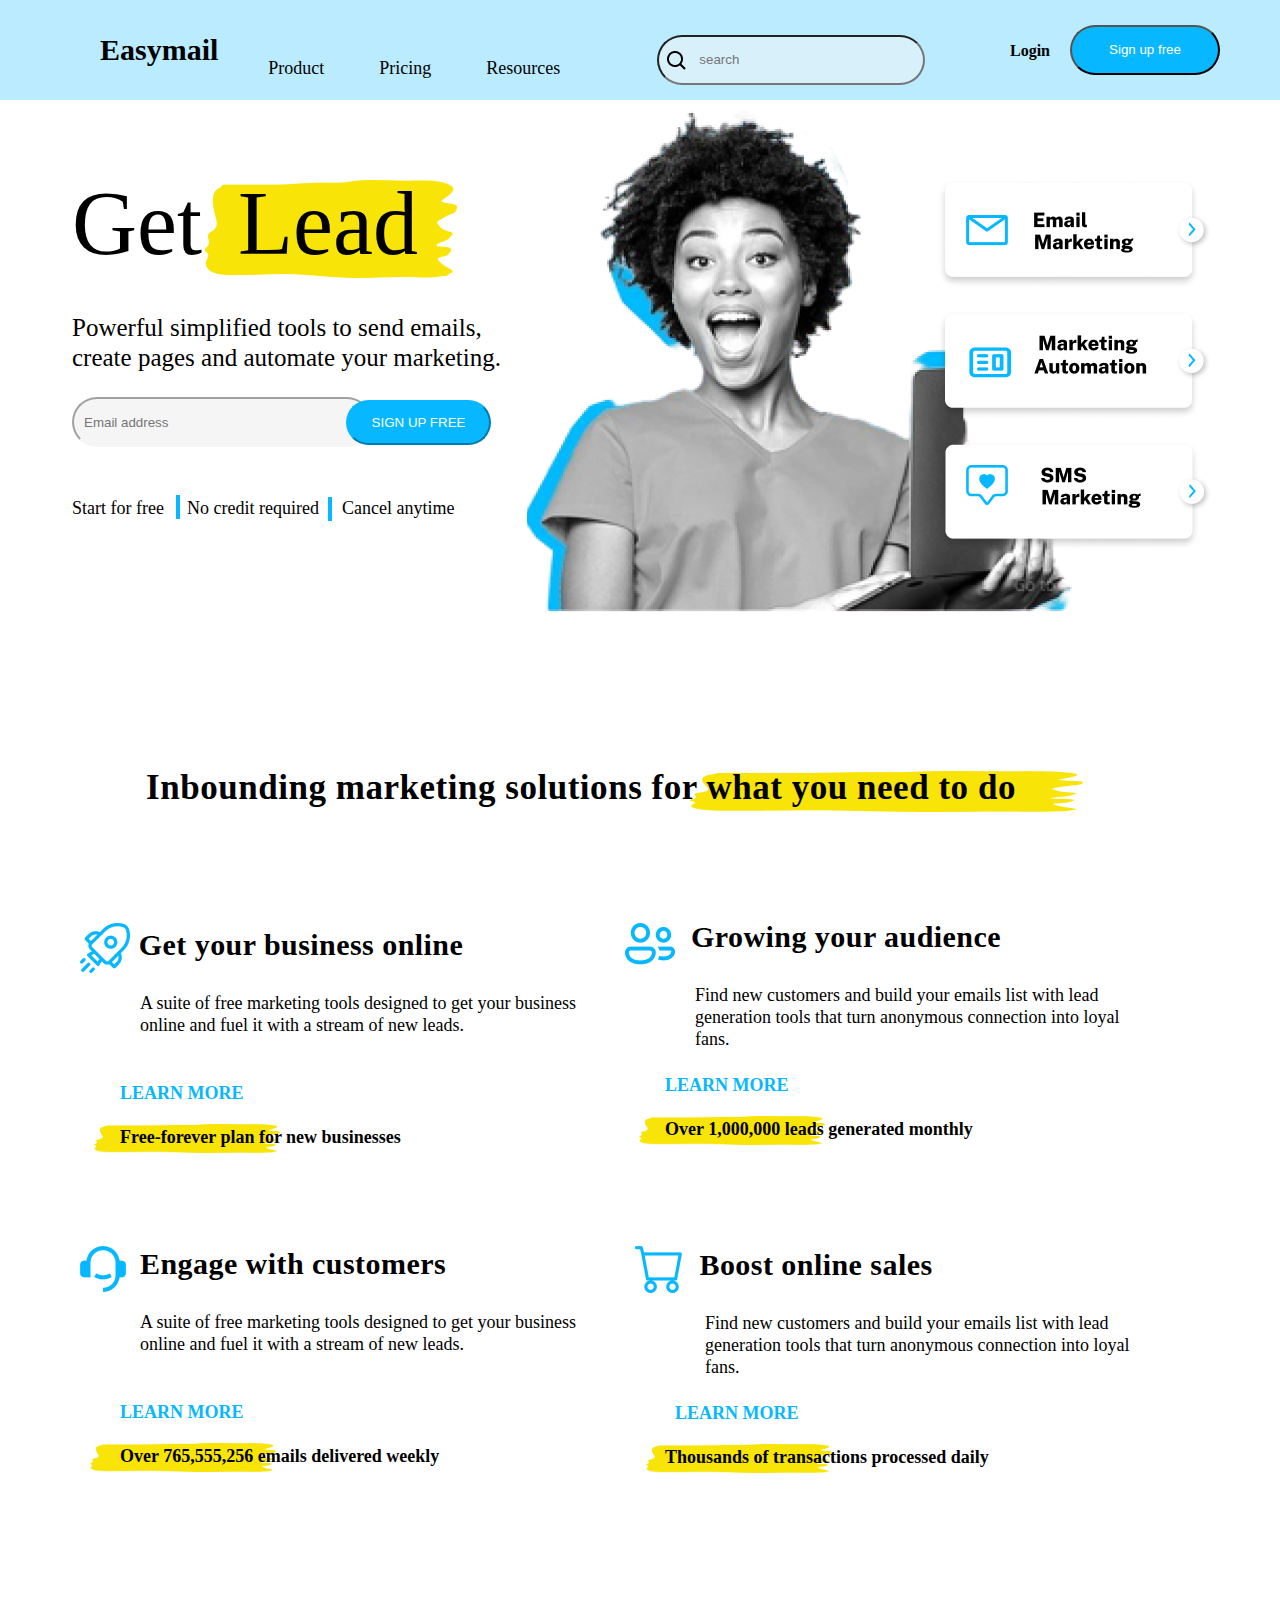
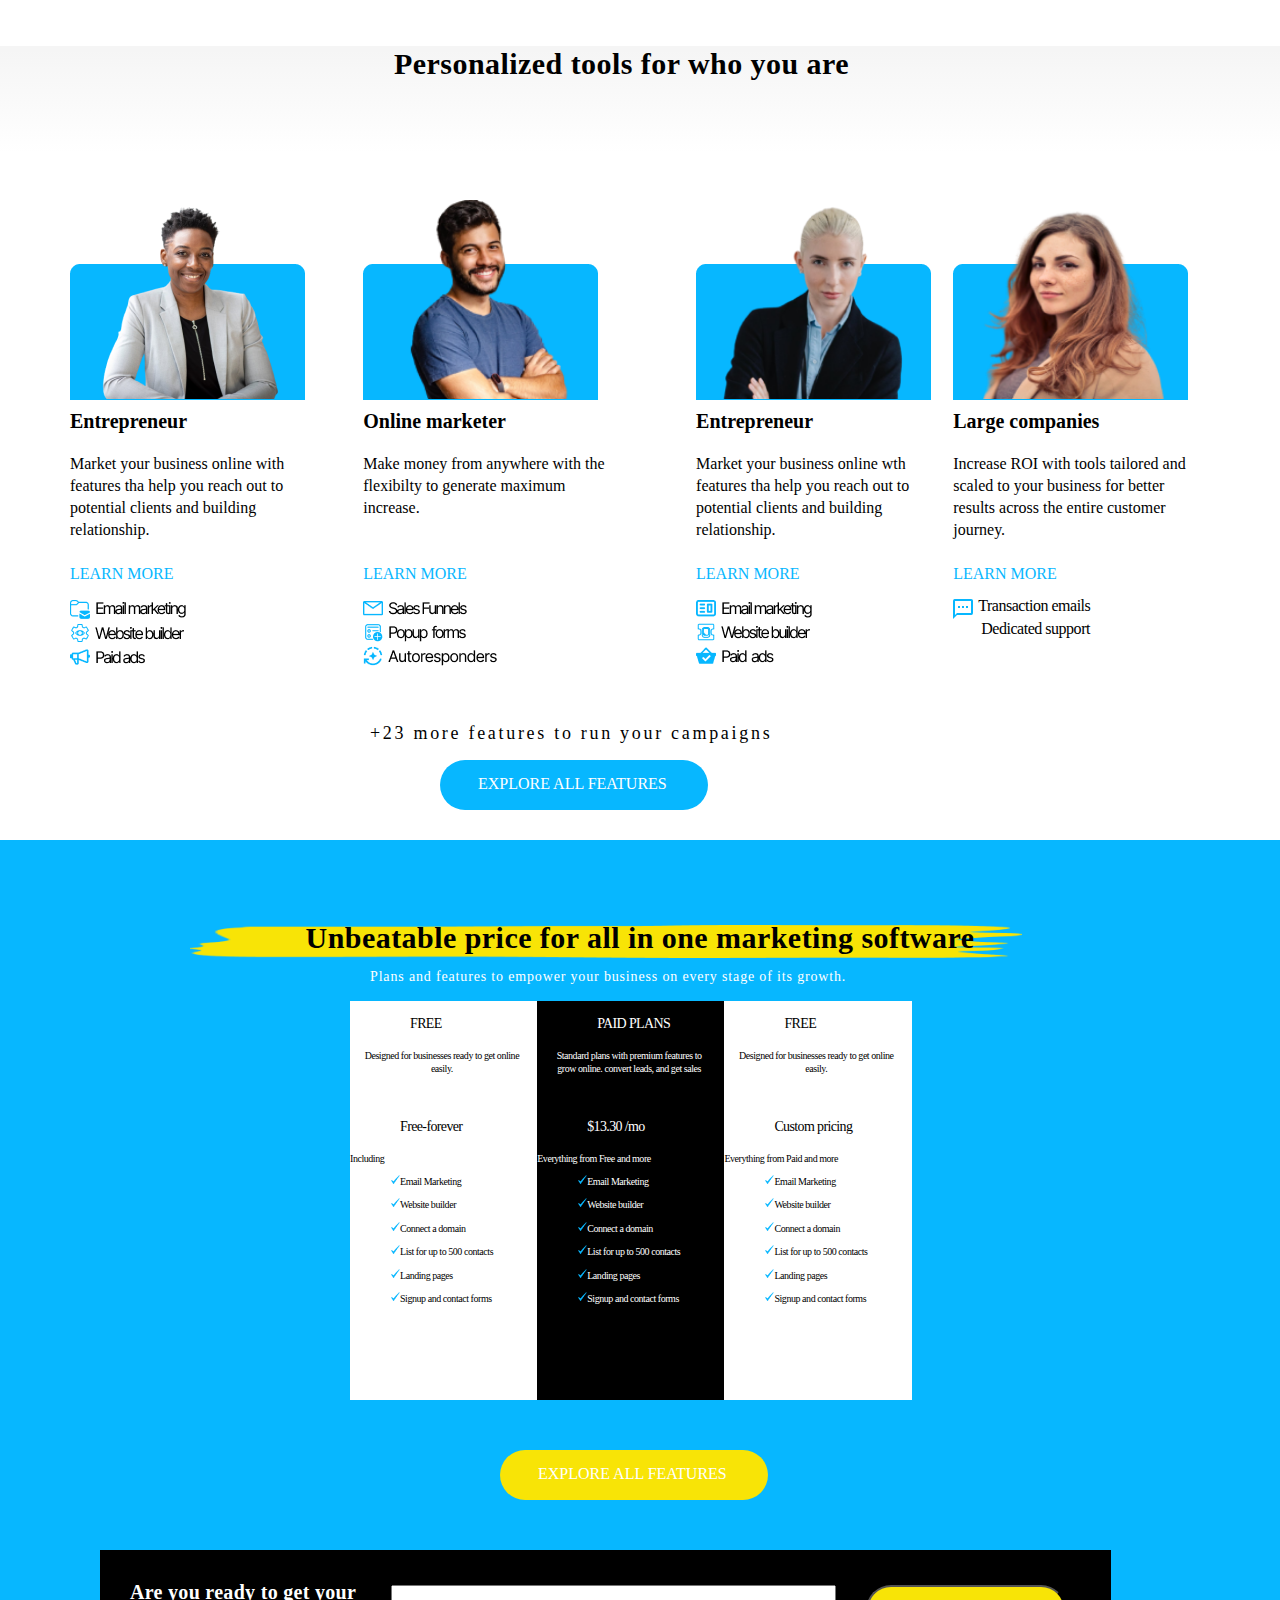
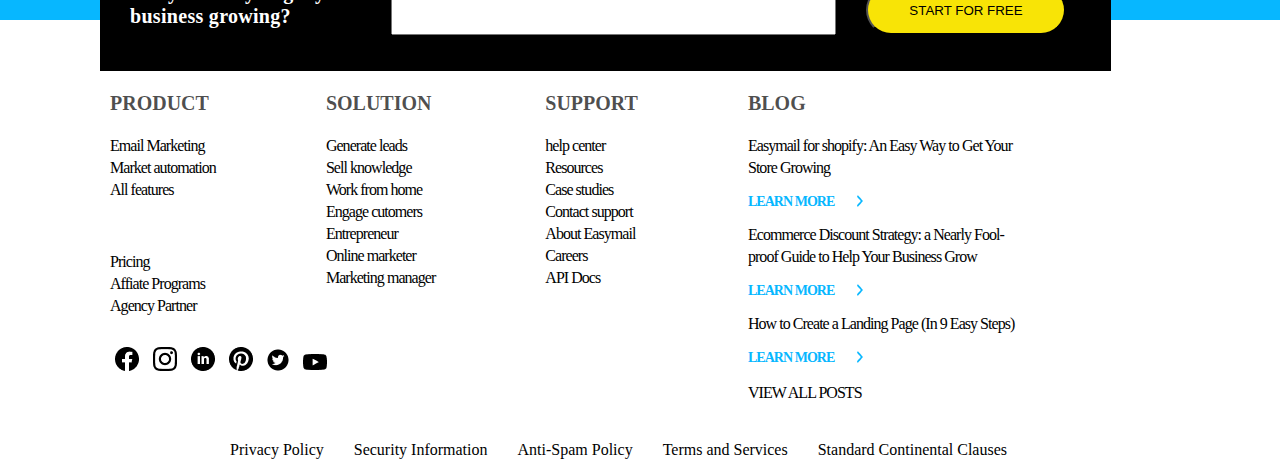
<file: index.html>
<html lang="en">
<head>
    <meta charset="UTF-8">
    <meta http-equiv="X-UA-Compatible" content="IE=edge">
    <meta name="viewport" content="width=device-width, initial-scale=1.0">
    <link rel="stylesheet" href="easymail.css">
    <title>Easymail</title>
</head>
<body>
    <Nav class="nav">
        <div class="easymail">
            Easymail
        </div>
        <div class="ppr">
            <p class="product">Product</p>
            <p class="pricing">Pricing</p>
            <p class="resources">Resources</p>
        </div>
        <div class="search">
            <img class="searchimg" src="assets/search.png">
        <input type="text" name="search" id="search" placeholder="search">
        </div>
        <div class="login">
            <p class="login1">Login</p>
            <button class="signup">Sign up free</button>
        </div>
        <p><img class="hamburger" src="assets/hamburger.png"></p>
    </Nav>

    <section class="section2">
        <div class="getlead1">
            <img class="yellow" src="assets/yellow.png">
            <div class="getlead2">
        <p class="get">Get</p> 
        <p class="lead">Lead</p>
        </div>
        <p class="powerful">Powerful simplified tools to send emails, <br>create pages and automate your marketing.</p>
        <input type="text" name="email" id="email" placeholder="Email address">
        <button class="signup2">SIGN UP FREE</button>
        <hr class="hr1">
        <hr class="hr2">
        <div class="startforfree">
            <p class="start">Start for free </p>
            <p class="nocredit">No credit required</p>
            <p class="cancel">Cancel  anytime</p>
            </div>
        </div>
        <div class="section2b">
        <img class="lady" src="assets/lady.png">
        <div>
        <div class="Emailmark">
            <img class="message" src="assets/emailmark.png">
        </div>
        <div class="marketingaut">
            <img class="markaut" src="assets/markaut.png">
        </div>
        <div class="sms">
            <img class="smsmark" src="assets/smsmark'.png">
            
        </div>
        </div>
        </div>
    </section>
    <section class="section3">
        <div class="inb">
            <img class="yellow2" src="assets/yellow2.png">
           <p class="inbound"> Inbounding marketing solutions for  what you need to do</p>
        </div>
        <!-- Use props amd data map for this in Reactjs -->
        <div class="section3a">
        <div class="getbusiness">
            <img class="section3bimg" src="assets/rocket.png">
            <img class="yellow2a" src="assets/yellow2.png">
        <p class="gets">Get your business online</p>
        <p class="suite" id="suitea">A suite of free marketing tools designed to get 
            your business online and fuel it with a stream
            of new leads.</p>
        <p class="learn">LEARN MORE</p>
        <p class="free">Free-forever plan for new businesses</p>
        </div>
        <div class="grow">
            <img class="section3bimg" src="assets/people.png">
            <img class="yellow2b" src="assets/yellow2.png">
        <p class="gets">Growing your audience</p>
        <p class="suite" id="suiteb">Find new customers and build your emails list
            with lead generation tools that turn
            anonymous connection into loyal fans.</p>
        <p class="learn">LEARN MORE</p>
        <p class="free">Over 1,000,000 leads generated monthly</p>
        </div>
        </div>
        <div class="section3b">
        <div class="engage">
            <img class="section3bimg" src="assets/headset.png">
            <img class="yellow2c" src="assets/yellow2.png">
        <p class="gets" id="engagew">Engage with customers</p>
        <p class="suite" id="suitec">A suite of free marketing tools designed to get 
            your business online and fuel it with a stream
            of new leads.</p>
        <p class="learn" >LEARN MORE</p>
        <p class="free">Over 765,555,256 emails delivered weekly</p>
    </div>
        <div class="boost">
            <img class="section3bimg" id="trolley" src="assets/trolley.png">
            <img class="yellow2d" src="assets/yellow2.png">
        <p class="gets" id="boosto">Boost online sales</p>
        <p class="suite" id="suited">Find new customers and build your emails list
            with lead generation tools that turn
            anonymous connection into loyal fans.</p>
        <p class="learn" id="learnm">LEARN MORE</p>
        <p class="free" id="over">Thousands of transactions processed  daily</p>
        </div>
        </div>
    </section>
    <section class="section4">
        <div class="section4a">
        <p class="persona">Personalized tools for who you are</p>
        </div>
        <div class="section4b">
        <div class="section4b1">
            <div class="lady1a">
                <img class="bluerec" src="assets/blue rect.png">
                <img class="lady1" src="assets/lady1.png">
            </div>
            <div>
                <p class="entre" id="entre">Entrepreneur</p>
                <p class="mar" id="mar1">Market your business online with features tha help you reach out to potential clients and building relationship.</p>
                <p class="learnm" id="learn1">LEARN MORE</p>
                <div class="list1">
                <li><img src="assets/em1.png"></li>
                <li><img src="assets/wb.png"></li>
                <li><img src="assets/paid1 (1).png"></li>
                </div>
            </div>
        </div>

        <div class="section4b2">
            <div>
                <img class="bluerec" src="assets/blue rect.png">
                <img class="man" src="assets/man.png">
            </div>
            <div>
                <p class="entre" id="onl">Online marketer</p>
                <p class="mar" id="mar2">Make money from anywhere with the flexibilty to generate maximum increase.</p>
                <p class="learnm" id="learn2">LEARN MORE</p>
                <div class="list2">
                    <li><img src="assets/sales.png"></li>
                    <li><img src="assets/popup.png"></li>
                    <li><img src="assets/auto.png"></li>
                </div>
            </div>
        </div>
        
        <div class="section4b3">
            <div class="lady2a">
                <img class="bluerec" src="assets/blue rect.png">
                        <img class="lady2" src="assets/lady2.png">
            </div>
            <div>
                <p class="entre" id="entre2">Entrepreneur</p>
                <p class="mar" id="mar3">Market your business online wth features tha help you reach out to potential clients and building relationship.</p>
                <p class="learnm" id="learn3">LEARN MORE</p>
                <div class="list3">
                    <li><img src="assets/em2.png"></li>
                    <li><img src="assets/wb2.png"></li>
                    <li><img src="assets/paid2.png"></li>
                </div>
            </div>
            </div>

            <div class="section4b4">
                <div class="lady4a">
                    <img class="bluerec" src="assets/blue rect.png">
                            <img class="lady4" src="assets/lady4.png">
                </div>
                <div>
                    <p class="entre" id="large">Large companies</p>
                    <p class="mar" id="mar4">Increase ROI with tools tailored and scaled to your business for better results across the entire customer journey.</p>
                    <p class="learnm" id="learn4">LEARN MORE</p>
                    <div class="list4">
                        <div class="trans">
                        <img class="chat" src="assets/chat.png">
                    <li class="tran"> Transaction emails</li>
                    </div>
                    <li class="ded">Dedicated support</li>
                    </div>
                </div>
        </div>
        </div>
        <!-- Use props amd data map for this in Reactjs -->
        <p class="more">+23 more  features  to run your campaigns</p>
       <div class="exp"> <p class="explore">EXPLORE ALL FEATURES</p></div>
    </section>

    <section class="section5">
        <div class="section5a">
     <p class="unb">Unbeatable price for all in one marketing software</p>
     <img class="unbyellow" src="assets/yellow2.png">
     <p class="plans">Plans and features to empower your business on every stage of its growth.</p>
     </div>
     <div class="section5b">
     <div class="frees">
        <p class="freep">FREE</p>
        <p class="des">Designed for businesses ready to get online easily.</p>
        <p class="freef">Free-forever</p>
        <p class="inc">Including</p>
        <ul class="freelist">
            <li class="freelists"><img src="assets/mark.png">Email Marketing</li>
            <li class="freelists"><img src="assets/mark.png">Website builder</li>
            <li class="freelists"><img src="assets/mark.png">Connect a domain</li>
            <li class="freelists"><img src="assets/mark.png">List for up to 500 contacts</li>
            <li class="freelists"><img src="assets/mark.png">Landing pages</li>
            <li class="freelists"><img src="assets/mark.png">Signup and contact forms</li>
            </ul>
     </div>
     <div class="paidp">
        <p class="freep" id="paidplans">PAID PLANS</p>
        <p class="des">Standard plans with  premium features to grow online. convert leads, and get sales</p>
        <p class="freef">$13.30 /mo</p>
        <p class="inc">Everything from Free and more</p>
        <ul class="freelist">
            <li class="freelists"><img src="assets/mark.png">Email Marketing</li>
            <li class="freelists"><img src="assets/mark.png">Website builder</li>
            <li class="freelists"><img src="assets/mark.png">Connect a domain</li>
            <li class="freelists"><img src="assets/mark.png">List for up to 500 contacts</li>
            <li class="freelists"><img src="assets/mark.png">Landing pages</li>
            <li class="freelists"><img src="assets/mark.png">Signup and contact forms</li>
            </ul>
     </div>
     <div class="free2">
        <p class="freep">FREE</p>
        <p class="des">Designed for businesses ready to get online easily.</p>
        <p  class="freef">Custom pricing</p>
        <p class="inc">Everything from Paid and more</p>
        <ul class="freelist">
        <li class="freelists"><img src="assets/mark.png">Email Marketing</li>
        <li class="freelists"><img src="assets/mark.png">Website builder</li>
        <li class="freelists"><img src="assets/mark.png">Connect a domain</li>
        <li class="freelists"><img src="assets/mark.png">List for up to 500 contacts</li>
        <li class="freelists"><img src="assets/mark.png">Landing pages</li>
        <li class="freelists"><img src="assets/mark.png">Signup and contact forms</li>
        </ul>
     </div>
     </div>
     <div class="exp" id="exp2"><p class="explore" id="explore2">EXPLORE ALL FEATURES</p></div>
     
    </section>
    <section class="section6">
        <div class="section6a">
            <p class="are">Are you ready to get your business growing?</p>
                <input type="text" id="start">
                <button class="start2">START FOR FREE</button>
        </div>
    </section>
    <section class="section7">
        <div class="prod">
            <p class="product2">PRODUCT</p>
            <div class="prodlist">
            <li>Email Marketing</li>
            <li>Market automation</li>
            <li>All features</li>
            <li class="pricing2">Pricing</li>
            <li>Affiate Programs</li>
            <li>Agency Partner</li>
            </div>
        </div>

        <div class="sol">
        <p class="solution">SOLUTION</p>
        <div class="sollist">
        <li>Generate leads</li>
        <li>Sell knowledge</li>
        <li>Work from home</li>
        <li>Engage cutomers</li>
        <li>Entrepreneur</li>
        <li>Online marketer</li>
        <li>Marketing manager</li>
        </div>
        </div>

        <div class="sup">
        <p class="support">SUPPORT</p>
        <div class="suplist">
        <li>help center</li>
        <li>Resources</li>
        <li>Case studies</li>
        <li>Contact support</li>
        <li>About Easymail</li>
        <li>Careers</li>
        <li>API Docs</li>
        </div>
        </div>

        <div class="blog">
            <p class="blog1">BLOG</p>
            <div class="bloglist">
            <li>Easymail for shopify: An Easy Way to Get Your Store Growing</li>
            <p class="learnmo">LEARN MORE <img class="right" src="assets/right.png"></p>
            <li>Ecommerce Discount Strategy: a Nearly Fool-proof Guide to Help Your Business Grow</li>
            <p class="learnmo">LEARN MORE <img class="right" src="assets/right.png"></p>
            <li>How to Create a Landing Page (In 9 Easy Steps)</li>
            <p class="learnmo">LEARN MORE <img class="right" src="assets/right.png"></p>
            <p>VIEW ALL POSTS</p>
            </div>
        </div>
    </section>
    <section class="section8">
           <div class="soc">
               <img class="socimg" src="assets/facebook.png">
               <img class="socimg" src="assets/instragram.png">
               <img class="socimg" src="assets/in.png">
               <img class="socimg" src="assets/pin.png">
               <img class="socimg" src="assets/twitter.png">
               <img class="socimg" src="assets/youtube.png">
           </div>

        <div class="priv">
            <p class="privacy">Privacy Policy</p>
            <p class="privacy">Security Information</p>
            <p class="privacy">Anti-Spam Policy</p>
            <p class="privacy">Terms and Services</p>
            <p class="privacy">Standard Continental Clauses</p>
        </div>
    </section>
</body>
</html>
</file>
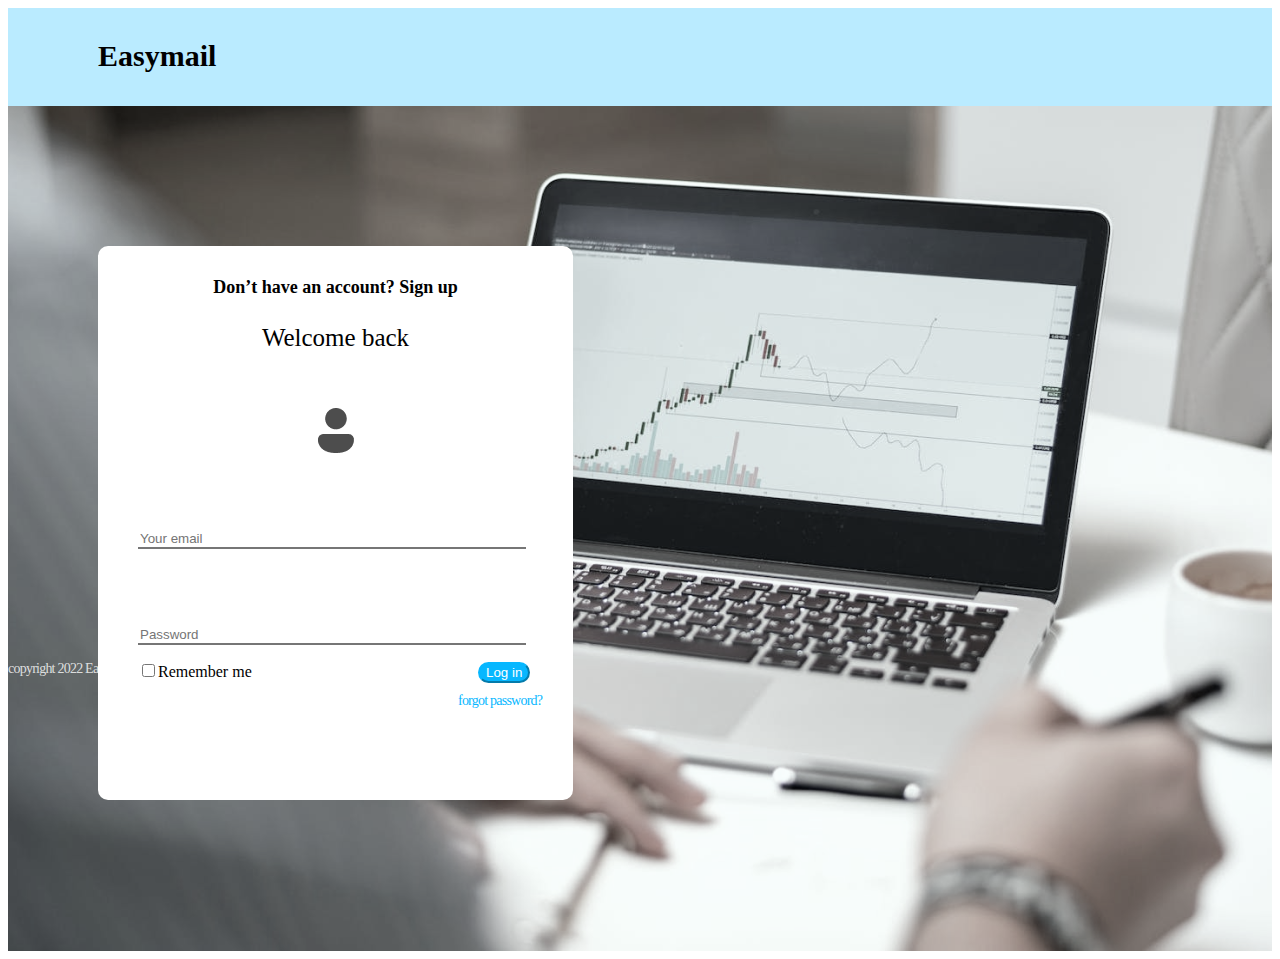
<file: signin.html>
<html lang="en">
<head>
    <meta charset="UTF-8">
    <meta http-equiv="X-UA-Compatible" content="IE=edge">
    <meta name="viewport" content="width=device-width, initial-scale=1.0">
    <link rel="stylesheet" href="signin.css">
    <title>Easymail signin</title>
</head>
<body>
    <nav class="nav">
        <p class="easy">Easymail</p>
    </nav>
    <section class="section2">
        <div class="section2a">
            <p class="dont">Don’t have an account? Sign up</p>
            <p class="wel">Welcome back</p>
            <img class="person" src="assets/person.png">
            <p><input type="text" id="email" placeholder="Your email"></p>
            <p><input type="text" id="password" placeholder="Password"></p>
            <p class="rem"><input type="checkbox" id="remember" >Remember me</p>
            <button class="login">Log in</button>
            <p class="forgot">forgot password?</p>
        </div>
        <div class="copy">
            copyright 2022  Easymail.  All rights reserved
        </div>
    </section>
</body>
</html>
</file>
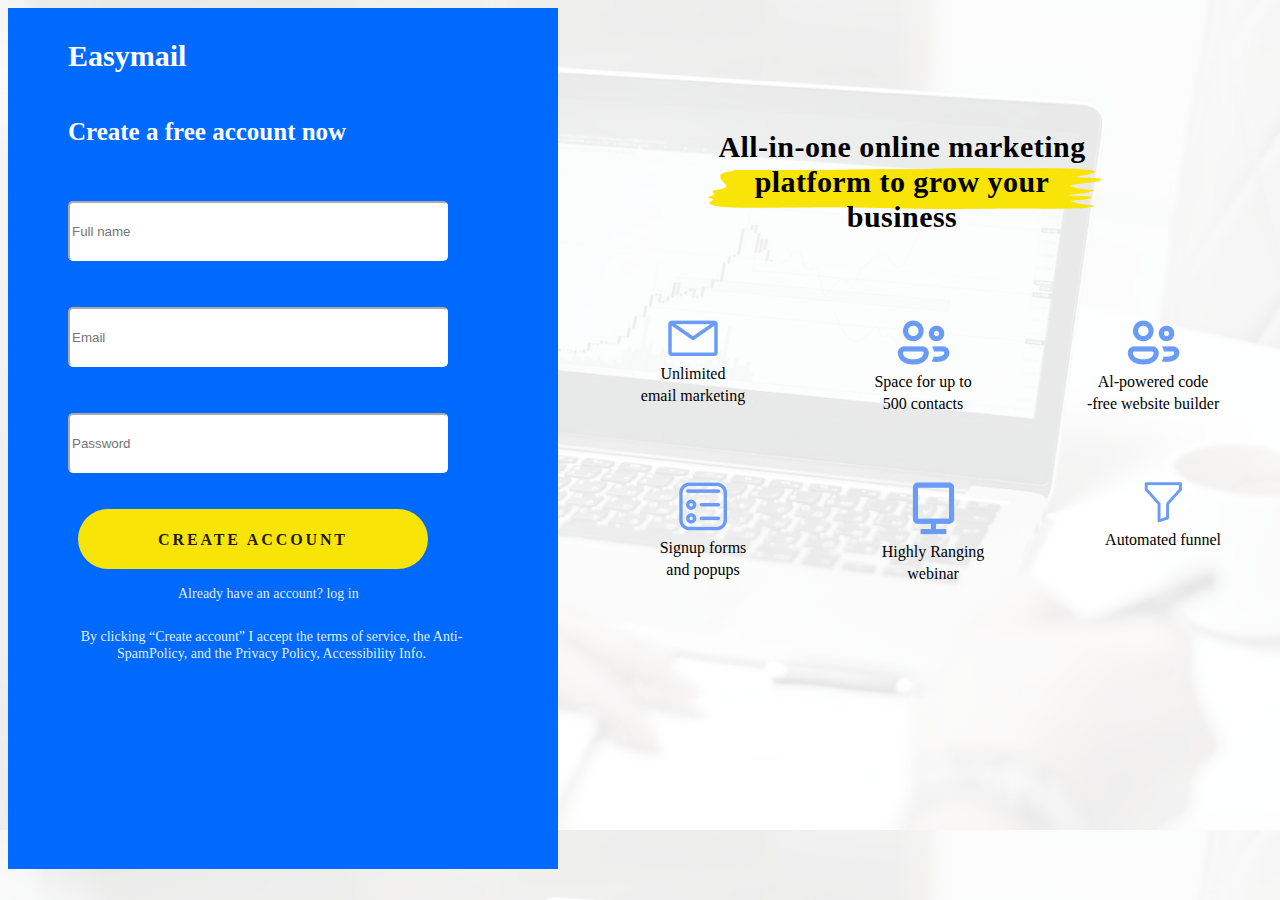
<file: signup.html>
<html lang="en">
<head>
    <meta charset="UTF-8">
    <meta http-equiv="X-UA-Compatible" content="IE=edge">
    <meta name="viewport" content="width=device-width, initial-scale=1.0">
    <link rel="stylesheet" href="signup.css">
    <title>Signup</title>
</head>
<body>
    
    <section class="section1">
        <p class="easy">Easymail</p>
        <p class="create">Create a free account now</p>
        <div class="inputs">
        <p><input type="text" id="Name" placeholder="Full name"></p>
        <p><input type="text" id="Email" placeholder="Email"> </p>
        <input type="text" id="Password" placeholder="Password">
        </div>
        <p class="createa"><button class="createb">CREATE ACCOUNT</button></p>
        <p class="already">Already have an account? log in</p>
        <p class="by">By clicking “Create account” I accept the terms of service, the Anti-SpamPolicy, and the Privacy Policy, Accessibility Info.</p>
    </section>

    <section class="section2">
        <div class="allin">
        <img class="allimg" src="assets/yellow2.png">
     <p class="all"> All-in-one online marketing platform to grow your business</p>
        </div>
     <div class="section2a">
        <div class="unlimited">
       <p> <img class="se2" id="message2" src="assets/message2.png"></p>
     <p class="unl">Unlimited <br>email marketing</p>
     </div>
     <div class="spacefor">
     <p><img class="se2" src="assets/people2.png"></p>
     <p class="space">Space for up to <br>500 contacts</p>
     </div>
     <div class="alp">
        <p><img class="se2" src="assets/people2.png"></p>
     <p class="al">Al-powered code<br>-free website builder</p>
     </div>
     </div>

     <div class="section2b">
        <div class="signup">
            <p><img class="se2" src="assets/signup2.png"></p>
     <p class="signu">Signup forms <br>and popups</p>
     </div>
     <div class="webinar">
        <p><img class="se2" src="assets/webinar.png"> </p>
     <p class="highly">Highly Ranging <br>webinar</p>
     </div>
     <div class="funnel">
        <p><img class="se2" src="assets/funnel.png"> </p>
     <p class="autfun">Automated funnel</p>
     </div>
     </div>
    </section>
</body>
</html>
</file>
<file: easymail.css>
body{
    margin: 0;
    padding: 0;
}

.nav{
    background: rgba(7, 183, 255, 0.28);
    display: flex;
    height: 100px;
    align-items: center;
    
}

.hamburger{
    display: none;
}

.easymail{
    margin-left: 100px;
    font-family: 'Inter';
    font-style: normal;
    font-weight: 700;
    font-size: 30px;
    line-height: 36px;
    color: #000000;
}
.ppr{
    width: 89px;
    height: 22px;
    display: flex;
    margin-left: 50px;
    font-family: 'Inter';
    font-style: normal;
    font-weight: 400;
    font-size: 18px;
    line-height: 22px;
    color: #000000;
}

.pricing, .resources{
    margin-left: 55px;
}

.searchimg{
    margin-left: 310px;
    position: relative;
    top: 35px;
}

#search{
    margin-left:300px;
    padding-left: 40px;
    width: 268px;
    height: 50px;
    background: rgba(245, 245, 245, 0.5);
    border-radius: 30px;
}


.login{
    margin-right: 60px;
    display: flex;
    font-family: 'Public Sans';
    font-style: normal;
    font-weight: 600;
    font-size: 16px;
    line-height: 19px;
    text-align: center;
    color: #000000;
}


.signup{
    margin-left: 20px;
    background: #07B7FF;
    border-radius: 30px;
    color: white;
    width: 150px;
    height: 50px;
}


/* SECTION2 */

.getlead1{
    margin-left: 72px;
    margin-top: -140px;
}

.getlead2{
    display: flex;
}

.get{
    width: 100px;
    height: 99px;
    font-family: 'Baloo Da';
    font-style: normal;
    font-weight: 400;
    font-size: 90px;
    line-height: 152px;
    text-align: center;
    color: #000000;
}

.lead{
    z-index: 2;
    width: 312px;
    height: 115px;
    font-family: 'Baloo Da';
    font-style: normal;
    font-weight: 400;
    font-size: 90px;
    line-height: 152px;
    text-align: center;
    color: #000000;
}

.yellow{
    position: relative;
    z-index: 1;
    width: 252px;
    height: 98px;
    left: 133px;
    top: 220px;   
}

.powerful{
    margin-top: -40px;
    width: 531px;
    height: 29px;
    font-family: 'Inter';
    font-style: normal;
    font-weight: 500;
    font-size: 25px;
    line-height: 30px;
    color: #000000;
}

#email{
    margin-top: 30px;
    padding-left: 10px;
    width: 300px;
    height: 50px;
    background: #F5F5F5;
    border-radius: 30px;
    border-color: #F5F5F5;
}

.signup2{
    margin-left: -30px;
    width: 145px;
    height: 45px;
    color: white;
    background: #07B7FF;
    border-radius: 30px;
    border-color: #07B7FF;;
}

.startforfree{
    display: flex;
}


.start{
    width: 445px;
    height: 29px;
    font-family: 'Inter';
    font-style: normal;
    font-weight: 300;
    font-size: 18px;
    line-height: 22px;
    color: #000000;
}

.nocredit{
    margin-left: -330px;
    width: 445px;
    height: 29px;
    font-family: 'Inter';
    font-style: normal;
    font-weight: 300;
    font-size: 18px;
    line-height: 22px;
    color: #000000;
}

.cancel{
    margin-left: -290px;
    width: 445px;
    height: 29px;
    font-family: 'Inter';
    font-style: normal;
    font-weight: 300;
    font-size: 18px;
    line-height: 22px;
    color: #000000;
}

.hr1{
    position: relative;
    top: 50px;
    right: 252px;
    background: #07B7FF;
    border: 2px solid #07B7FF;
    transform: rotate(-90deg);
    width: 20px;
    height: 0px;
}

.hr2{
    position: relative;
    top: 40px;
    right: 100px;
    background: #07B7FF;
    border: 2px solid #07B7FF;
    transform: rotate(-90deg);
    width: 20px;
    height: 0px;
}

.section2{
    
    display: flex;
}

.lady{
    margin-left: -260px;
    width: 600px;
    height: 529px;
}

.message{
    position: relative;
    bottom: 450px;
    left: 150px;
}

.markaut{
    position: relative;
    bottom: 430px;
    left: 150px;
}

.smsmark{
    position: relative;
    bottom: 410px;
    left: 150px;
}

.inb{
    margin-top: -270px;
}

.inbound{
    position: relative;
    z-index: 2;
    margin-left: -100px;
    width: 1362px;
    height: 41px;
    font-family: 'Public Sans';
    font-style: normal;
    font-weight: 800;
    font-size: 35px;
    line-height: 41px;
    text-align: center;
    letter-spacing: 0.015em;
    color: #000000;
}



.yellow2{
    position: relative;
    z-index: 1;
    left: 690px;
    top: 80px;
}


.gets{
    width: 362px;
    height: 35px;
    font-family: 'Public Sans';
    font-style: normal;
    font-weight: 800;
    font-size: 30px;
    line-height: 35px;
    text-align: center;
    letter-spacing: 0.015em;
    color: #000000;
}

.suite{
    margin-left: 20px;
    width: 445px;
    height: 72px;
    font-family: 'Inter';
    font-style: normal;
    font-weight: 400;
    font-size: 18px;
    line-height: 22px;
    color: #000000;
}

#suiteb{
    margin-left: 30px;
}

#suited{
    margin-left: 120px;
}

.learn{
    width: 191px;
    height: 26px;
    font-family: 'Inter';
    font-style: normal;
    font-weight: 600;
    font-size: 18px;
    line-height: 22px;
    color: #07B7FF;
}

.free{
    position: relative;
    z-index: 2;
    font-family: 'Inter';
    font-style: normal;
    font-weight: 600;
    font-size: 18px;
    line-height: 22px;
    color: #000000;
}

.section3a, .section3b{
    margin-left: 120px;
    display: flex;
}

.grow{

    margin-left: 80px;
}

.yellow2a{
    position: relative;
    z-index:1 ;
    top: 260px;
    left: -80px;
    width: 186px;
    height: 29px;
}

.yellow2b{
    position: relative;
    z-index:1 ;
    top: 260px;
    left: -80px;
    width: 186px;
    height: 29px;
}

.yellow2c{
    position: relative;
    z-index:1 ;
    top: 260px;
    left: -80px;
    width: 186px;
    height: 29px;
}

.yellow2d{
    position: relative;
    z-index:1 ;
    top: 260px;
    left: -80px;
    width: 186px;
    height: 29px;
}

.section3bimg{
   position: relative;
   top: 80px;
   left: -40px;
}

#trolley{
    margin-left: 90px;
}

#engagew{
    margin-left: -8px;
}

#boosto{
    margin-left: 50px;
}

#learnm{
   margin-left: 90px;
}

#over{
    margin-left: 80px;
}

.section4a{
    background: linear-gradient(360deg, #FFFFFF 28.13%, #F5F5F5 97.3%);
    height: 148px;
}

.persona{
    margin-top: 160px;
    margin-left: 370px;
    width: 503px;
    height: 35px;
    font-family: 'Public Sans';
    font-style: normal;
    font-weight: 800;
    font-size: 30px;
    line-height: 35px;
    text-align: center;
    letter-spacing: 0.015em;
    color: #000000;
}


.section4b{
    display: flex;
    padding-top: 70px;
}


.lady1a{
    margin-left: 70px;
}

.lady4a{
    margin-left: -50px;
}

.lady1{
    position: relative;
    top: -200px;
    left: 20px;
    width: 195px;
    height: 199px;
}

.lady2a{
    margin-left: 20px
}

.man{
    position: relative;
    top: -200px;
    left: 20px;
    width: 195px;
    height: 199px;
}

.lady2{
    position: relative;
    top: -200px;
    left: 20px;
    width: 195px;
    height: 199px;
}

.lady4{
    position: relative;
    top: -200px;
    left: 20px;
    width: 195px;
    height: 199px;
}

.entre{
    margin-top: -190px;
    font-family: 'Inter';
    font-style: normal;
    font-weight: 900;
    font-size: 20px;
    line-height: 24px;
    color: #000000;
}

#entre{
    margin-left: 70px;
}

#entre2{
    margin-left: 20px;
}

#large{
    margin-left: -50px;
}

.mar{
    width: 244px;
    height: 72px;
    font-family: 'Inter';
    font-style: normal;
    font-weight: 400;
    font-size: 16px;
    line-height: 22px;
    color: #000000;
}

#mar1,#learn1, .list1{
    margin-left: 70px;
}

#mar3, #learn3, .list3{
    margin-left: 20px;
}

#mar4, #learn4, .list4{
  margin-left: -50px;
}

.learnm{
    color: #07B7FF;
    margin-top: 40px;
}

.list1, .list2, .list3, .list4{
   list-style: none;
}

.trans{
    display: flex;
}
.tran{
    font-family: 'Inter';
    font-style: normal;
    font-weight: 400;
    font-size: 16px;
    line-height: 19px;
    letter-spacing: -0.03em;
    color: #000000;
    margin-left: 5px;
    margin-top: -3px;
}

.ded{
    font-family: 'Inter';
    font-style: normal;
    font-weight: 400;
    font-size: 16px;
    line-height: 19px;
    letter-spacing: -0.03em;
    color: #000000;
    margin-left: 28px;
}

.more{
    width: 492px;
    height: 36px;
    margin-top: 50px;
    margin-left: 370px;
    font-family: 'Inter';
    font-style: normal;
    font-weight: 300;
    font-size: 18px;
    line-height: 134.52%;
    letter-spacing: 0.15em;
    color: #000000;
}

.exp{
    margin-top: -15px;
    background: #07B7FF;
    border-radius: 30px;
    width: 230px;
    height: 50px;
    margin-left: 440px;
    padding-left: 38px;
}

.explore{
    color: white;
    padding-top: 15px;
}

.section5{
    padding-bottom: 120px;
    background: #07B7FF;
}

.unb{
    padding-top: 80px;
    position: relative;
    z-index: 2;
    font-family: 'Public Sans';
    font-style: normal;
    font-weight: 800;
    font-size: 30px;
    line-height: 35px;
    text-align: center;
    letter-spacing: 0.015em;
    color: #000000;
}

.unbyellow{
    width: 832px;
    height: 33px;
    position: relative;
    z-index: 1;
    top: -60px;
    left: 190px;
}

.plans{
    margin-top: -50px;
    margin-left: 370px;
    font-family: 'Inter';
    font-style: normal;
    font-weight: 400;
    font-size: 14px;
    line-height: 134.52%;
    letter-spacing: 0.06em;
    color: #FFFFFF;
}

.section5b{
    display: flex;
    margin-left: 350px;

}

.free2, .frees{
    width: 187.21px;
    height: 399px;
    background: #FFFFFF;
}

.paidp{
    width: 187.21px;
    height: 399px;
    color: white;
    background: #000000;
}

.freep{
    width: 104.14px;
    height: 19.89px;
    margin-left: 60px;
    width: 43.29px;
    height: 19.89px;
    font-family: 'Inter';
    font-style: normal;
    font-weight: 500;
    font-size: 14px;
    line-height: 134.52%;
    letter-spacing: -0.045em;
    
}

#paidplans{
    width: 154.14px;
    height: 19.89px;
}

.des{
    margin-left: 10px;
    width: 163.81px;
    height: 54.99px;
    font-family: 'Inter';
    font-style: normal;
    font-weight: 500;
    font-size: 10px;
    line-height: 134.52%;
    text-align: center;
    letter-spacing: -0.045em;
   
}

.freef{
    margin-left: 50px;
    width: 107.65px;
    height: 19.89px;
    font-family: 'Inter';
    font-style: normal;
    font-weight: 500;
    font-size: 14px;
    line-height: 134.52%;
    letter-spacing: -0.045em;
  
}

.inc, .freelist{
    font-family: 'Inter';
    font-style: normal;
    font-weight: 500;
    font-size: 10px;
    line-height: 134.52%;
    letter-spacing: -0.045em;
    list-style: none;
}

.freelists{
    margin-top: 10px;
}

#exp2{
    margin-top: 40px;
    margin-left: 500px;
    background: #F8E406;
    border-radius: 30px;
}

#explore2{
    margin-top: 50px;
}

.section6a{
    margin-top: -70px;
    margin-left: 100px;
    display: flex;
    width: 1011px;
    height: 121px;
    background: #000000;
    align-items: center;
}

.are{
    margin-top: 80px;
    margin-left: 30px;
    width: 301px;
    height: 121px;
    font-family: 'Public Sans';
    font-style: normal;
    font-weight: 800;
    font-size: 20px;
    line-height: 24px;
    letter-spacing: 0.015em;
    color: #FFFFFF;
}

    
#start{
    margin-left: -40px;
    width: 445px;
    height: 50px;
}

.start2{
    margin-left: 30px;
    width: 200px;
    height: 50px;
    background: #F8E406;
    border-radius: 30px;
}


.section7{
  display: flex;
}


.product2, .solution, .support, .blog1{
    font-family: 'Inter';
    font-style: normal;
    font-weight: 600;
    font-size: 20px;
    line-height: 24px;
    color: rgba(0, 0, 0, 0.7);    
}

.prodlist, .sollist, .suplist,.bloglist{
    list-style: none;
    font-family: 'Inter';
    font-style: normal;
    font-weight: 400;
    font-size: 16px;
    line-height: 22px;
    letter-spacing: -0.06em;
    color: #000000;
}

.prod,.sol, .sup,.blog{
    margin-left: 110px;
}

.bloglist{
    width: 283px;
    height: 46px;
}

.pricing2{
    margin-top: 50px;
    margin-left: 0px;
}

.learnmo{
    color: #07B7FF;
    font-family: 'Inter';
    font-style: normal;
    font-weight: 600;
    font-size: 14px;
    line-height: 17px;
}

.right{
    margin-bottom: -1px;
    margin-left: 20px;
}

.soc{
    margin-top: 30px;
    margin-left: 105px;
}

.socimg{
    margin-left: 10px;
}

.priv{
    margin-left: 200px;
    margin-top: 50px;
    display: flex;
}

.privacy{
    margin-left: 30px;
}


@media screen and (max-width:480px){

    .hamburger{
        display: block;
     }

     .nav, .ppr, .easymail, .search, .login{
     display: none;
     }

     .section2{
        margin-left: 0px;
        display: block;
     }

     .get, .lead{
        margin-top: 90px;
        width: 50px;
        font-size: 29px;
     }

    .yellow{
        top: 180px;
        left: 40px;
        width: 80px;
        height: 30px;
    }

    .powerful{
        margin-left: -50px;
        font-size: 21px;
        width: 230px;
    }

    #email{
        margin-top: 99px;
        display: block;
        margin-left: -40px;
        width: 200px;
    }

    .signup2{
        margin-left: 0px;
    }

    .startforfree{
        margin-left: -20px;
    }

    .start{
        margin-left: 15px;
    }

    .nocredit{
        margin-top: 40px;
    }

    .cancel{
        margin-left: -350px;
        margin-top: 70px;
    }

    .lady{
        width: 350px;
    }

    hr1,.hr2{
        display: none;
    }

    .message{
        width: 230px;
        margin-left: -320px;
        margin-top: 490px;
    }

    .markaut{
        width: 230px;
        margin-left: -320px;
    }

    .smsmark{
        width: 230px;
        margin-left: -320px;
        margin-bottom: -590px;
    }

     .section2b{
        margin-left: 200px;
     }

     .inbound, .persona{
        font-size: 21px;
        margin-left: 00px;
       width: 250px;
     }

     .section3a{
        display: block;
     }

     .section3bimg{
        display: none;
     }

     .gets, .suite, .learn,.free{
        margin-top: 70px;
        width: 230px;
        margin-left: -90px;
        font-size: 23px;
     }

     #suiteb{
        margin-left: -90px;
     }

     #engagew{
        margin-left:-100px
     }

     #boosto, #learnm, #over{
        margin-left: -20px;
     }

     #suited{
        margin-left: -20px;
     }
     .yellow2a, .yellow2b, .yellow2c, .yellow2d{
        display: none;
     }

     .section3b{
        display: block;
     }

    .boost{
        margin-left: -80px;
     }

     .grow{
        margin-left: -5px;
     }

     .section4b{
        display: block;
     }

     .section4b1{
        margin-top: 40px;
        margin-left: -55px;
     }

     .section4b2{
        margin-top: 70px;
        margin-left: 10px;
     }

     .section4b3{
        margin-top: 70px;
        margin-left: -10px;
     }

     .section4b4{
        margin-top: 70px;
        margin-left: 60px;
     }

     .more{
         margin-top: 30px;
        width: 290px;
        margin-left: 20px;
     }

     .exp{
        width: 190px;
        margin-top: 30px;
        margin-left: 0px;
     }

     .explore{
        margin-left: -20px;
     }

     .unb{
        font-size: 25px;
        width: 250px;
     }

     .unbyellow, .yellow2{
        display: none;
     }

     .section5b{
        margin-left: 20px;
        display: block;
     }

     .plans{
        margin-top: 20px;
        margin-left: 10px;
        width: 230px;
     }

     #exp2{
        margin-left: 10px;
     }

     .section6{
        display: none;
     }

     .section7{
        margin-left: -70px;
        display: block;
     }

     .bloglist{
        width: 200px;
     }

     .section8{
        width: 350px;
        margin-left: -110px;
        margin-top: 340px;
     }
     .priv{
        display: block;
        margin-left: 100px;
     }

     .section4a, .section5{
        width: 100%;
     }

}

@media screen and (max-width:767px) and (min-width:481px){

    .hamburger{
        display: block;
     }

     .nav, .ppr, .easymail, .search, .login{
     display: none;
     }

     .section2{
        margin-left:220px;
        display: block;
     }

     .get, .lead{
        margin-top: 90px;
        width: 50px;
        font-size: 29px;
     }

    .yellow{
        top: 180px;
        left: 40px;
        width: 80px;
        height: 30px;
    }

    .powerful{
        margin-left: -80px;
        font-size: 21px;
        width: 230px;
    }

    #email{
        margin-top: 99px;
        display: block;
        margin-left: -40px;
        width: 200px;
    }

    .signup2{
        margin-left: 0px;
    }

    .startforfree{
        margin-left: -20px;
    }

    .start{
        margin-left: 15px;
    }

    .nocredit{
        margin-top: 40px;
    }

    .cancel{
        margin-left: -350px;
        margin-top: 70px;
    }

    .lady{
        width: 350px;
    }

    .hr1,.hr2{
        display: none;
    }

    .message{
        width: 230px;
        margin-left: -320px;
        margin-top: 490px;
    }

    .markaut{
        width: 230px;
        margin-left: -320px;
    }

    .smsmark{
        width: 230px;
        margin-left: -320px;
        margin-bottom: -590px;
    }

     .section2b{
        margin-left: 200px;
     }

     .inbound, .persona{
        font-size: 21px;
        margin-left: 220px;
       width: 250px;
     }

     .section3a{
        display: block;
     }

     .section3bimg{
        display: none;
     }

     .gets, .suite, .learn,.free{
        margin-top: 70px;
        width: 230px;
        margin-left: 110px;
        font-size: 23px;
     }

     #suiteb{
        margin-left: 110px;
     }

     #engagew{
        margin-left:100px
     }

     #boosto, #learnm, #over{
        margin-left: 200px;
     }

     

     #suited{
        margin-left: 190px;
     }
     .yellow2a, .yellow2b, .yellow2c, .yellow2d{
        display: none;
     }

     .section3b{
        display: block;
     }

    .boost{
        margin-left: -80px;
     }

     .grow{
        margin-left: -5px;
     }

     .section4b{
        display: block;
     }

     .section4b1{
        margin-top: 40px;
        margin-left: 180px;
     }

     .section4b2{
        margin-top: 70px;
        margin-left: 250px;
     }

     .section4b3{
        margin-top: 70px;
        margin-left: 230px;
     }

     .section4b4{
        margin-top: 70px;
        margin-left: 300px;
     }

     .more{
         margin-top: 30px;
        width: 290px;
        margin-left: 250px;
     }

     .exp{
        width: 190px;
        margin-top: 30px;
        margin-left: 260px;
     }

     .explore{
        margin-left: -20px;
     }

     .unb{
        font-size: 25px;
        width: 250px;
        margin-left: 210px;
     }

     .unbyellow, .yellow2{
        display: none;
     }



     .section5b{
        margin-left: 240px;
        display: block;
     }

     .plans{
        margin-top: 20px;
        margin-left: 220px;
        width: 230px;
     }

     #exp2{
        margin-left: 210px;
     }

     .section6{
        display: none;
     }

     .section7{
        margin-left: 140px;
        display: block;
     }

     .bloglist{
        width: 200px;
     }

     .section8{
        width: 350px;
        margin-left: 90px;
        margin-top: 340px;
     }
     .priv{
        display: block;
        margin-left: 150px;
     }

     .section4a, .section5{
        width: 100%;
     }

}


@media screen and (max-width:1023px) and (min-width:768px){

    .easymail{
        margin-left: 8px;
    }

    .ppr{
        margin-left: -10px;
    }

    .product,.pricing,.resources{
        margin-left: 20px;
    }

    .search{
        margin-left: -120px;
    }

    #search{
        width: 200px;
    }

    .login{
        margin-right: 200px;
    }

    .section2{
        display: flex;
    }

    .getlead1{
        margin-left: 20px;
        width: 700px;
    }

    .lady{
        width: 270px;
    }

    .message,.markaut,.smsmark{
        margin-left: -230px;
      width: 200px;
    }

    .message{
        margin-top: 100px;
    }

    .inbound,.persona{
        margin-left: 230px;
        width: 500px;
    }

    .yellow2{
        margin-left: -280px;
    }

    .gets, .suite, .learn,.free{
        margin-top: 70px;
        width: 300px;
        margin-left: 0px;
        font-size: 23px;
     }

     #suiteb{
        margin-left: 10px;
     }

     #engagew{
        margin-left:00px
     }

     #boosto{
        margin-left: 150px;
     }

     #learnm{
        margin-left: 190px;
     }

     #over{
        margin-left: 170px;
     }

     #suited{
        margin-left: 190px;
     }
     .yellow2a, .yellow2b, .yellow2c, .yellow2d{
        display: none;
     }

    .boost{
        margin-left: -80px;
     }

     .grow{
        margin-left: 70px;
     }

     .section3bimg{
        top: 110px;
     }
     #trolley{
        top: 110px;
        margin-left: 190px;
     }

     .section4b{
        margin-left: -70px
     }

     .section4b2{
        margin-left: -40px;
     }

     .section4b3{

        margin-left: -80px;
     }
     
     .bluerec{
        margin-left: 30px;
        width: 180px;
     }

     .mar{
        width: 200px;
     }

     #mar1, #learn1, .list1{
        margin-left: 100px;
     }

     #mar2, #learn2, .list2{
        margin-left: 30px;
     }

     #mar3, #learn3, .list3{
        margin-left: 50px;
     }

     #mar4, #learn4, .list4{
        margin-left: -20px;
     }

     #entre{
        margin-left: 100px;
     }

     #onl{
        margin-left: 30px;
     }

     #entre2{
        margin-left: 50px;
     }

     #large{
        margin-left: -20px;
     }

     .more{
        margin-left: 220px;
     }

     .exp{
        margin-left: 290px;
     }

     .unb{
        margin-left: 120px;
        width: 590px;
     }

     .unbyellow{
        top: -100px;
        margin-left: -70px;
        width: 630px;
     }

     .plans{
        margin-left: 200px;
        width: 600px;
     }

     .section5b{
        margin-left: 170px;
     }

     #exp2{
        margin-left: 320px;
     }

     #start{
        width: 220px;
     }

     .section6a{
        width: 760px;
        margin-left: 20px;
     }

     .prod, .sol, .sup, .blog{
        margin-left: 50px;
     }
     .sol{
        margin-left: 20px;
     }

     .priv{
        margin-left: 20px;
     }

     .privacy{
        margin-left: 15px;
     }

}
</file>
<file: signin.css>
.nav{
    background: rgba(7, 183, 255, 0.28);
    height: 100px;
}

.easy{
    padding-top: 30px;
    margin-left: 90px;
    width: 168px;
    height: 29px;
    font-family: 'Inter';
    font-style: normal;
    font-weight: 700;
    font-size: 30px;
    line-height: 36px;
    color: #000000;
}

.section2{
    margin-top: -20px;
    height: 845px;
    background-image: url(assets/background.png);
}

.section2a{
    background: #FFFFFF;
    border-radius: 10px;
    width: 475px;
    height: 554px;
    position: relative;
    top: 140px;
    left: 90px;
}

.dont{
    padding-top: 30px;
    text-align: center;
    font-family: 'Inter';
    font-style: normal;
    font-weight: 600;
    font-size: 18px;
    line-height: 22px;
    color: #000000;
}

.wel{
    text-align: center;
    font-family: 'Inter';
    font-style: normal;
    font-weight: 400;
    font-size: 25px;
    line-height: 30px;
    color: #000000;
}

.person{
    margin-top: 30px;
    margin-left: 220px;
}

#email, #password{
    border-top: none;
    border-left: none;
    border-right: none;
    margin-top: 60px;
    margin-left: 40px;
    width: 388px;
    height: 20px;
}

.rem{
    margin-left: 40px;
}

.login{
    background: #07B7FF;
    border-radius: 30px;
    border-color: #07B7FF;
    color: white;
    margin-top: -35px;
    margin-left: 380px;
}

.forgot{
    margin-top: -5px;
    margin-left: 360px;
    font-family: 'Inter';
    font-style: normal;
    font-weight: 400;
    font-size: 14px;
    line-height: 17px;
    letter-spacing: -0.055em;
    color: #07B7FF;
}

.copy{
    width: 306px;
    height: 19px;
    font-family: 'Inter';
    font-style: normal;
    font-weight: 400;
    font-size: 14px;
    line-height: 17px;
    letter-spacing: -0.055em;
    color: rgba(255, 255, 255, 0.8);
}
</file>
<file: signup.css>
body{
    background-image: url(assets/background2.png);
    display: flex;
}

.section1{
    background: #006AFE;
    width: 550px;
    height: 861px;
}

.easy{
    margin-left: 60px;
    width: 168px;
    height: 29px;
    font-family: 'Inter';
    font-style: normal;
    font-weight: 700;
    font-size: 30px;
    line-height: 36px;
    color: #FFFFFF;
}

.create{
    margin-top: 50px;
    margin-left: 60px;
    width: 392px;
    height: 29px;
    font-family: 'Inter';
    font-style: normal;
    font-weight: 700;
    font-size: 25px;
    line-height: 30px;
    color: #FFFFFF;
}


#name, #email, #Password{
    margin-top: 30px;
    background: #FFFFFF;
    border-radius: 5px;
    border-color: #FFFFFF;
    width: 380px;
    height: 60px;
    margin-left: 60px;
}

.createb{
    margin-top: 20px;
    background: #F8E406;
    border-radius: 30px;
    border: #FFFFFF;
    width: 350px;
    height: 60px;
    margin-left: 70px;
    font-family: 'Inter';
    font-style: normal;
    font-weight: 700;
    font-size: 16px;
    line-height: 19px;
    letter-spacing: 0.18em;
    color: rgba(0, 0, 0, 0.9);
}

.already{
    width: 226px;
    height: 29px;
    margin-left: 170px;
    font-family: 'Inter';
    font-style: normal;
    font-weight: 400;
    font-size: 14px;
    line-height: 17px;
    color: rgba(255, 255, 255, 0.9);
}

.by{
    margin-left: 70px;
    width: 387px;
    height: 80px;
    font-family: 'Inter';
    font-style: normal;
    font-weight: 400;
    font-size: 14px;
    line-height: 17px;
    text-align: center;
    color: rgba(255, 255, 255, 0.9);
}

.all{
    position: relative;
    z-index: 2;
    width: 388px;
    height: 105px;
    font-family: 'Public Sans';
    font-style: normal;
    font-weight: 800;
    font-size: 30px;
    line-height: 35px;
    text-align: center;
    letter-spacing: 0.015em;
    color: #000000;
}

.allimg{
    position: relative;
    z-index: 1;
    top: 110px;
}

.allin{
    margin-top: 50px;
    margin-left: 150px;
}

.section2a{
    margin-top: 100px;
    display: flex;
    font-family: 'Inter';
    font-style: normal;
    font-weight: 400;
    font-size: 16px;
    line-height: 22px;
    text-align: center;
    color: #000000;
}

.section2b{
    margin-top: 50px;
    margin-left: 0px;
    font-family: 'Inter';
    font-style: normal;
    font-weight: 400;
    font-size: 16px;
    line-height: 22px;
    text-align: center;
    color: #000000;
    display: flex;
}

.se2{
    position: relative;
    top: -30px;
    left: 60px;
    margin-left: 10px;
}

.unlimited{
    margin-left: -80px;
}

.unl, .space, .al, .signu, .highly, .autfun{
    width: 170.04px;
    height: 59.48px;
  margin-top: -40px;
  margin-left: 130px;
}

.alp, .spacefor, .signup, .webinar, .funnel{
    margin-left: -70px;
}
</file>
